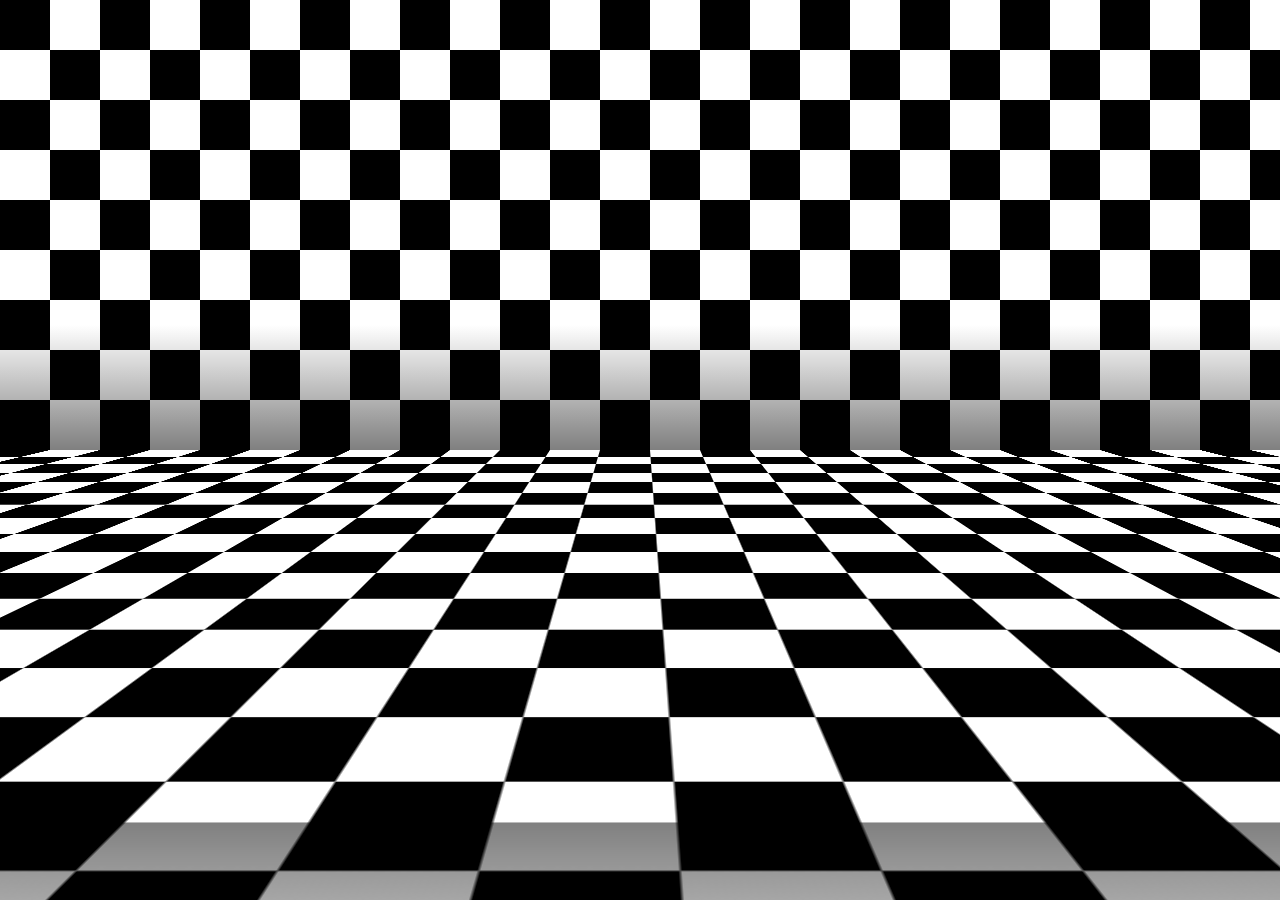
<file: isometric/1/index.html>
<!DOCTYPE html>
<html lang="en">
  <head>
    <meta charset="UTF-8" />
    <meta http-equiv="X-UA-Compatible" content="IE=edge" />
    <meta name="viewport" content="width=device-width, initial-scale=1.0" />
    <link rel="stylesheet" href="style.css" />
    <title>Document</title>
  </head>
  <body>
    <section>
      <div class="pattern">
        <div class="face face1"></div>
        <div class="face face2"></div>
      </div>
    </section>
  </body>
</html>
</file>
<file: isometric/1/style.css>
* {
  margin: 0;
  padding: 0;
}

section {
  position: fixed;
  top: 0;
  left: 0;
  width: 100%;
  height: 100%;
  overflow: hidden;
}
.pattern {
  position: relative;
  transform-style: preserve-3d;
  perspective: 1000px;
  animation: animateBg 10s ease-in-out infinite;
}
.pattern .face {
  position: relative;
  width: 100%;
  height: 50vh;
  background: url(check.jpg);
  background-size: 100px 100px;
  animation: animate 1s linear infinite;
}

.pattern .face.face2 {
  height: 100vh;
  transform-origin: top;
  transform: rotateX(70deg);
}

.pattern .face1:before {
  content: "";
  position: absolute;
  bottom: 0;
  left: 0;
  width: 100%;
  height: 125px;
  background: linear-gradient(0deg, rgba(0, 0, 0, 0.5), transparent);
}

.pattern .face2:before {
  content: "";
  position: absolute;
  bottom: 0;
  left: 0;
  width: 100%;
  height: 125px;
  background: linear-gradient(180deg, rgba(0, 0, 0, 0.5), transparent);
}

@keyframes animate {
  0% {
    background-position: 0;
  }

  100% {
    background-position: 100px;
  }
}

@keyframes animateBg {
  0% {
    transform: scale(1.6) rotate(-15deg);
  }
  50% {
    transform: scale(1.6) rotate(15deg);
  }
}
</file>
